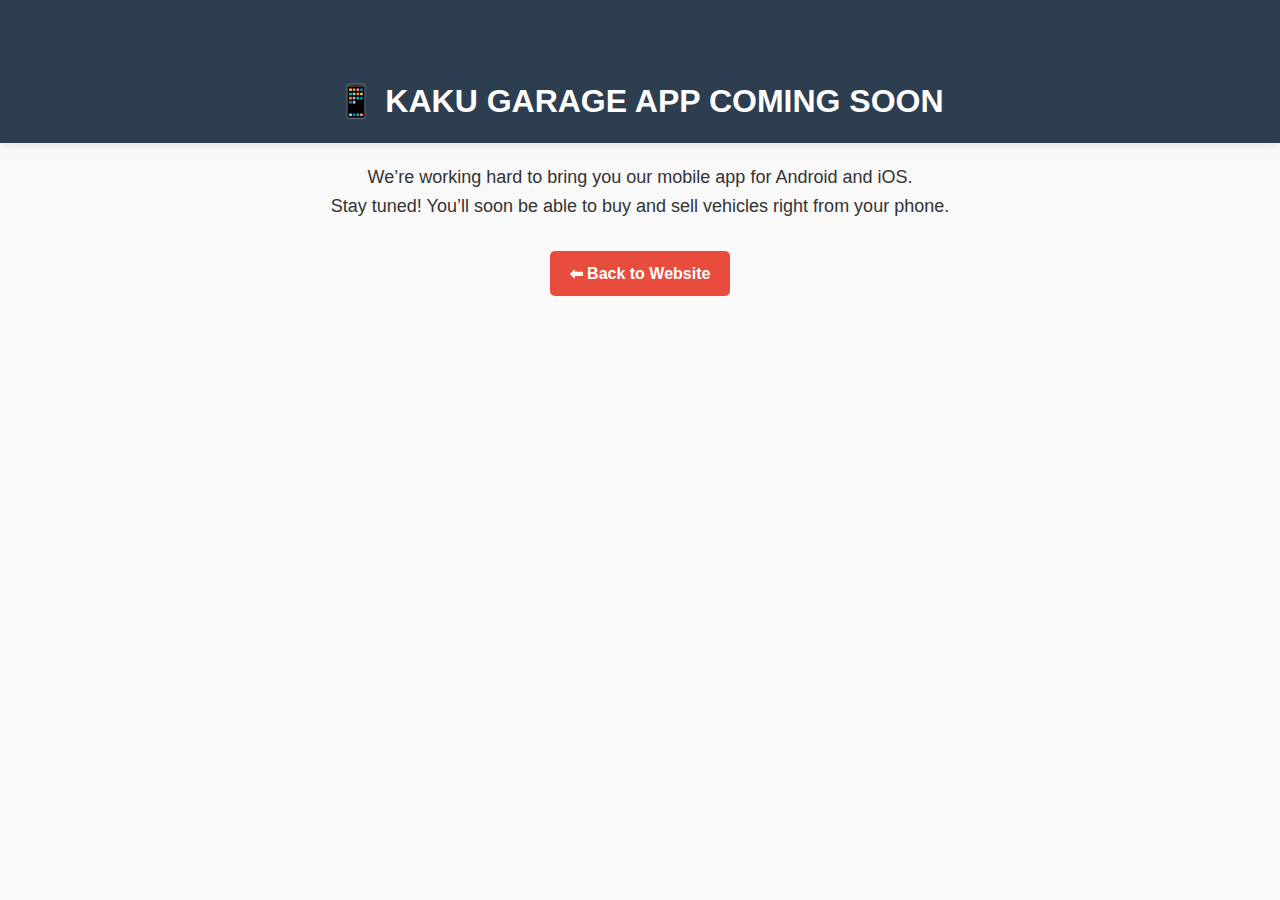
<file: coming-soon.html>
<!DOCTYPE html>
<html lang="en">
<head>
  <meta charset="UTF-8">
  <meta name="viewport" content="width=device-width, initial-scale=1.0">
  <title>App Coming Soon - KAKU GARAGE</title>
  <link rel="stylesheet" href="styles.css">
</head>
<body style="background-color:#f9f9f9; font-family: Arial, sans-serif;">
  <header>
    <h1 style="text-align:center; margin-top:60px; color:white;">📱 KAKU GARAGE APP COMING SOON</h1>
  </header>
  <main style="text-align:center; margin-top:20px;">
    <p style="font-size:18px;">We’re working hard to bring you our mobile app for Android and iOS.</p>
    <p style="font-size:18px;">Stay tuned! You’ll soon be able to buy and sell vehicles right from your phone.</p>
    <a href="index.html" class="btn primary" style="padding:10px 20px; background:#e74c3c; color:white; border-radius:5px; text-decoration:none; display:inline-block; margin-top:30px;">⬅ Back to Website</a>
  </main>
</body>
</html>
</file>
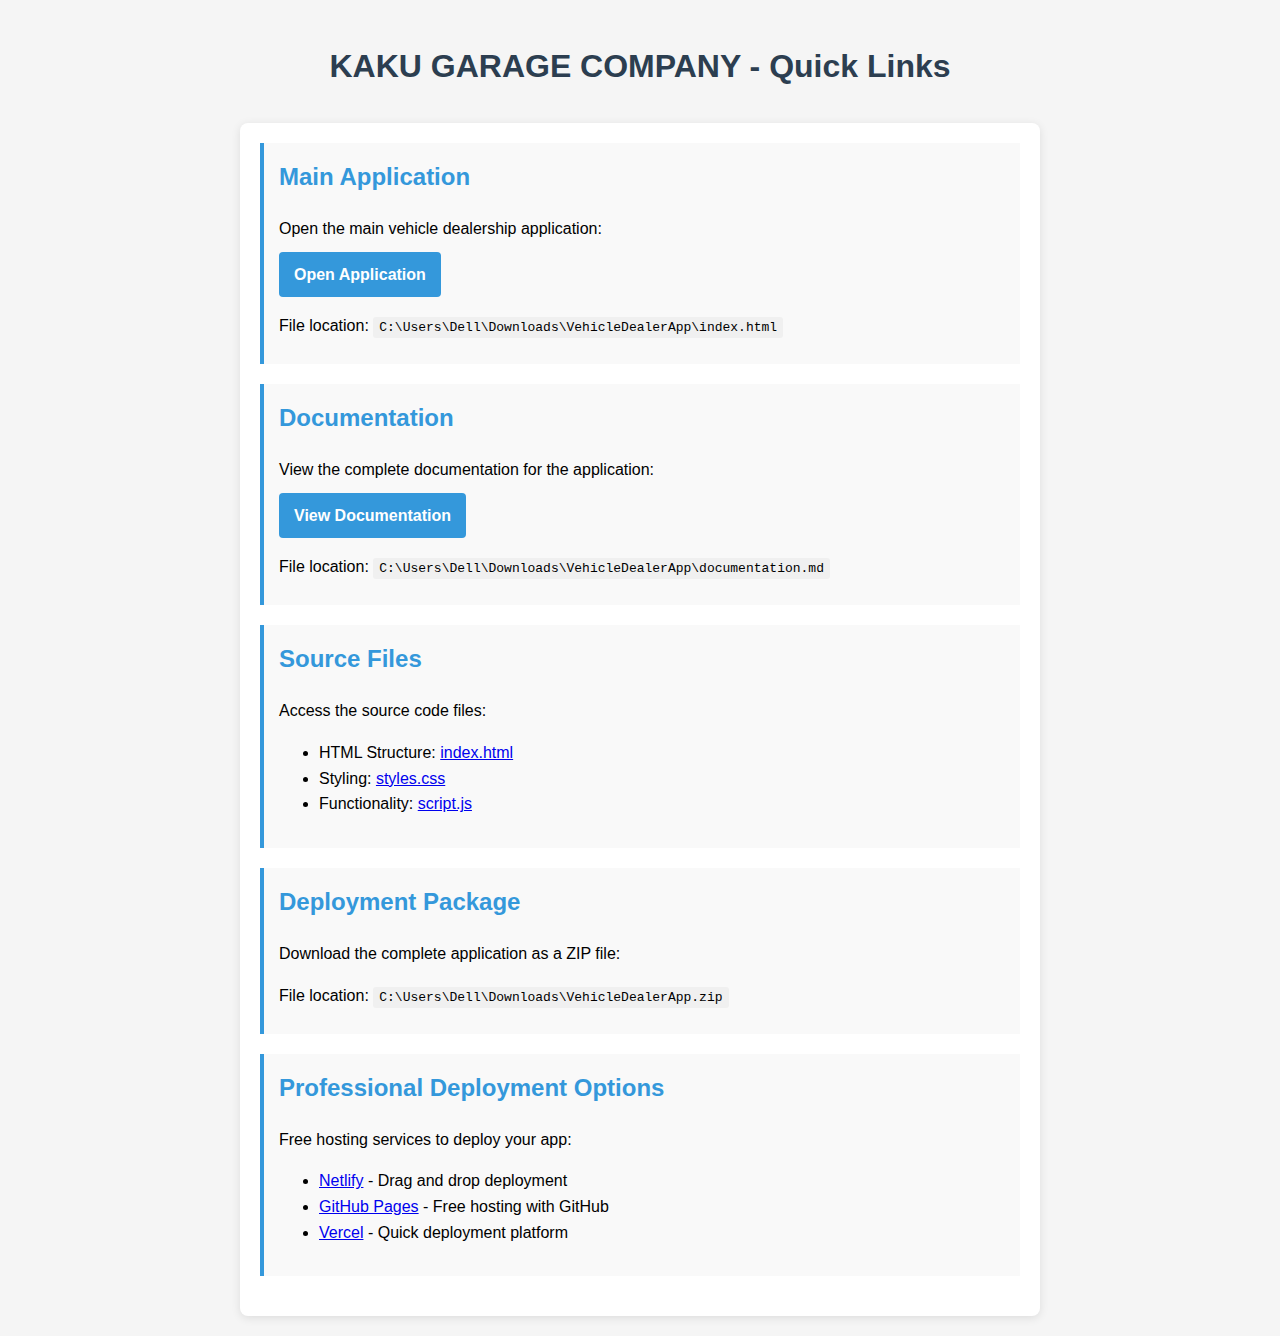
<file: links.html>
<!DOCTYPE html>
<html lang="en">
<head>
    <meta charset="UTF-8">
    <meta name="viewport" content="width=device-width, initial-scale=1.0">
    <title>KAKU GARAGE COMPANY - Quick Links</title>
    <style>
        body {
            font-family: Arial, sans-serif;
            line-height: 1.6;
            max-width: 800px;
            margin: 0 auto;
            padding: 20px;
            background-color: #f5f5f5;
        }
        h1 {
            color: #2c3e50;
            text-align: center;
            margin-bottom: 30px;
        }
        .links-container {
            background-color: white;
            border-radius: 8px;
            padding: 20px;
            box-shadow: 0 2px 10px rgba(0,0,0,0.1);
        }
        .link-card {
            margin-bottom: 20px;
            padding: 15px;
            border-left: 4px solid #3498db;
            background-color: #f9f9f9;
        }
        .link-card h2 {
            margin-top: 0;
            color: #3498db;
        }
        .link-card p {
            margin-bottom: 10px;
        }
        .button {
            display: inline-block;
            background-color: #3498db;
            color: white;
            padding: 10px 15px;
            text-decoration: none;
            border-radius: 4px;
            font-weight: bold;
            transition: background-color 0.3s;
        }
        .button:hover {
            background-color: #2980b9;
        }
        .file-path {
            font-family: monospace;
            background-color: #f0f0f0;
            padding: 3px 6px;
            border-radius: 3px;
        }
    </style>
</head>
<body>
    <h1>KAKU GARAGE COMPANY - Quick Links</h1>
    
    <div class="links-container">
        <div class="link-card">
            <h2>Main Application</h2>
            <p>Open the main vehicle dealership application:</p>
            <a href="index.html" class="button">Open Application</a>
            <p>File location: <span class="file-path">C:\Users\Dell\Downloads\VehicleDealerApp\index.html</span></p>
        </div>

        <div class="link-card">
            <h2>Documentation</h2>
            <p>View the complete documentation for the application:</p>
            <a href="documentation.md" class="button">View Documentation</a>
            <p>File location: <span class="file-path">C:\Users\Dell\Downloads\VehicleDealerApp\documentation.md</span></p>
        </div>

        <div class="link-card">
            <h2>Source Files</h2>
            <p>Access the source code files:</p>
            <ul>
                <li>HTML Structure: <a href="index.html">index.html</a></li>
                <li>Styling: <a href="styles.css">styles.css</a></li>
                <li>Functionality: <a href="script.js">script.js</a></li>
            </ul>
        </div>

        <div class="link-card">
            <h2>Deployment Package</h2>
            <p>Download the complete application as a ZIP file:</p>
            <p>File location: <span class="file-path">C:\Users\Dell\Downloads\VehicleDealerApp.zip</span></p>
        </div>

        <div class="link-card">
            <h2>Professional Deployment Options</h2>
            <p>Free hosting services to deploy your app:</p>
            <ul>
                <li><a href="https://www.netlify.com/" target="_blank">Netlify</a> - Drag and drop deployment</li>
                <li><a href="https://pages.github.com/" target="_blank">GitHub Pages</a> - Free hosting with GitHub</li>
                <li><a href="https://vercel.com/" target="_blank">Vercel</a> - Quick deployment platform</li>
            </ul>
        </div>
    </div>
</body>
</html>
</file>
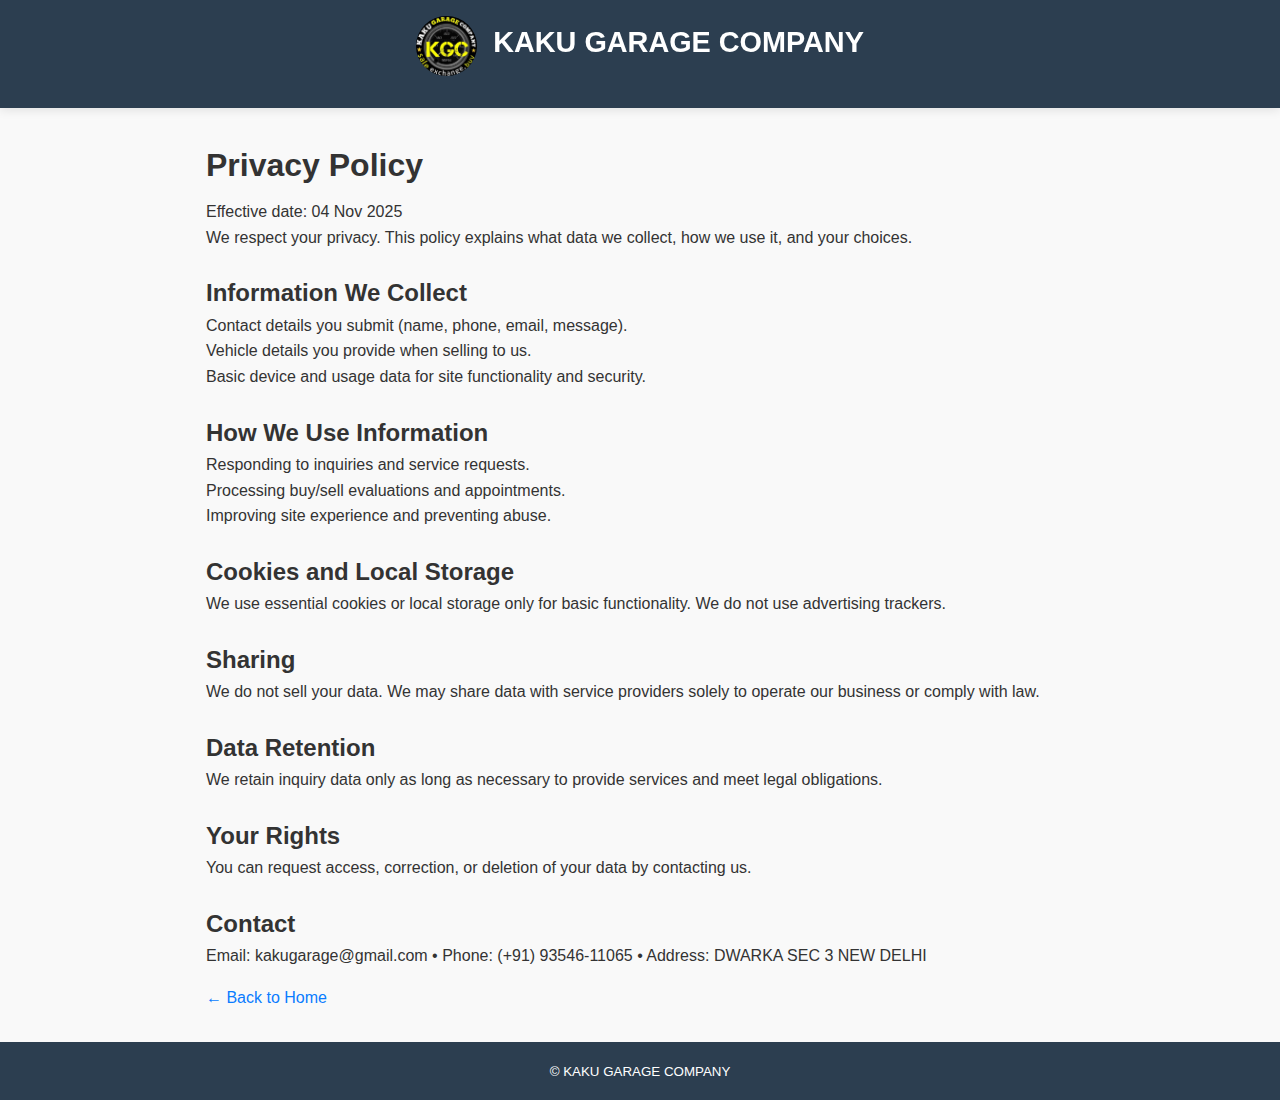
<file: privacy.html>
<!DOCTYPE html>
<html lang="en">
<head>
    <meta charset="UTF-8">
    <meta name="viewport" content="width=device-width, initial-scale=1.0">
    <title>Privacy Policy – KAKU GARAGE COMPANY</title>
    <meta name="description" content="Privacy Policy for KAKU GARAGE COMPANY.">
    <link rel="icon" href="images/kgc-logo.png" type="image/png">
    <link rel="stylesheet" href="styles.css">
    <link rel="manifest" href="manifest.json">
    <meta name="theme-color" content="#0a7cff">
    <style>
        .container { max-width: 900px; margin: 2rem auto; padding: 0 1rem; }
        h1 { margin-bottom: 0.5rem; }
        h2 { margin-top: 1.5rem; }
        .back-link { display:inline-block; margin-top: 1rem; color:#0a7cff; }
    </style>
    <meta http-equiv="Content-Security-Policy" content="default-src 'self'; img-src 'self' data: https:; style-src 'self' 'unsafe-inline'; script-src 'self'; font-src 'self' https://cdnjs.cloudflare.com; connect-src 'self';">
    <meta name="robots" content="noindex">
</head>
<body>
    <header>
        <div class="logo-container">
            <img src="images/kgc-logo.png" alt="KAKU GARAGE COMPANY Logo" class="logo-img">
            <h1>KAKU GARAGE COMPANY</h1>
        </div>
    </header>
    <main class="container">
        <h1>Privacy Policy</h1>
        <p>Effective date: 04 Nov 2025</p>
        <p>We respect your privacy. This policy explains what data we collect, how we use it, and your choices.</p>

        <h2>Information We Collect</h2>
        <ul>
            <li>Contact details you submit (name, phone, email, message).</li>
            <li>Vehicle details you provide when selling to us.</li>
            <li>Basic device and usage data for site functionality and security.</li>
        </ul>

        <h2>How We Use Information</h2>
        <ul>
            <li>Responding to inquiries and service requests.</li>
            <li>Processing buy/sell evaluations and appointments.</li>
            <li>Improving site experience and preventing abuse.</li>
        </ul>

        <h2>Cookies and Local Storage</h2>
        <p>We use essential cookies or local storage only for basic functionality. We do not use advertising trackers.</p>

        <h2>Sharing</h2>
        <p>We do not sell your data. We may share data with service providers solely to operate our business or comply with law.</p>

        <h2>Data Retention</h2>
        <p>We retain inquiry data only as long as necessary to provide services and meet legal obligations.</p>

        <h2>Your Rights</h2>
        <p>You can request access, correction, or deletion of your data by contacting us.</p>

        <h2>Contact</h2>
        <p>Email: kakugarage@gmail.com • Phone: (+91) 93546-11065 • Address: DWARKA SEC 3 NEW DELHI</p>

        <a class="back-link" href="index.html">← Back to Home</a>
    </main>
    <footer style="text-align:center; padding:1rem 0;">
        <small>© KAKU GARAGE COMPANY</small>
    </footer>
</body>
</html>
</file>
<file: styles.css>
/* Global Styles */
:root {
    --primary-color: #3498db;
    --secondary-color: #2c3e50;
    --accent-color: #e74c3c;
    --light-color: #ecf0f1;
    --dark-color: #2c3e50;
    --text-color: #333;
    --border-radius: 5px;
    --box-shadow: 0 2px 10px rgba(0, 0, 0, 0.1);
}

* {
    margin: 0;
    padding: 0;
    box-sizing: border-box;
}

body {
    font-family: 'Segoe UI', Tahoma, Geneva, Verdana, sans-serif;
    line-height: 1.6;
    color: var(--text-color);
    background-color: #f9f9f9;
}

a {
    text-decoration: none;
    color: inherit;
}

ul {
    list-style: none;
}

.btn {
    display: inline-block;
    padding: 10px 20px;
    border-radius: var(--border-radius);
    font-weight: 600;
    cursor: pointer;
    transition: all 0.3s ease;
}

 .btn-icon {
    height: 20px;
    width: 20px;
    object-fit: cover;
    border-radius: 4px;
    margin-right: 8px;
    vertical-align: middle;
}

.primary {
    background-color: var(--primary-color);
    color: white;
}

.primary:hover {
    background-color: #2980b9;
}

.secondary {
    background-color: var(--secondary-color);
    color: white;
}

.secondary:hover {
    background-color: #1a252f;
}

.section-title {
    text-align: center;
    margin-bottom: 40px;
    font-size: 2.2rem;
    color: var(--dark-color);
    position: relative;
    padding-bottom: 15px;
}

.section-title::after {
    content: '';
    position: absolute;
    bottom: 0;
    left: 50%;
    transform: translateX(-50%);
    width: 80px;
    height: 3px;
    background-color: var(--primary-color);
}

/* Header Styles */
header {
    background-color: var(--dark-color);
    color: white;
    padding: 1rem 5%;
    display: flex;
    flex-direction: column;
    align-items: center;
    position: sticky;
    top: 0;
    z-index: 1000;
    box-shadow: 0 2px 10px rgba(0, 0, 0, 0.1);
}

/* Top-right brand image (replaces QR spot) */
.top-right-brand {
    position: absolute;
    top: 10px;
    right: 10px;
}

.top-right-brand-img {
    height: 50px;
    width: 50px;
    border-radius: 50%;
    object-fit: cover;
    box-shadow: 0 0 0 2px #ffffff;
}

.logo-container {
    display: flex;
    align-items: center;
    margin-bottom: 1rem;
    width: 100%;
    justify-content: center;
}

.logo-img {
    height: 60px;
    margin-right: 1rem;
    border-radius: 50%;
}

.logo-container h1 {
    font-size: 1.8rem;
    font-weight: 700;
    color: white;
}

.search-container {
    width: 100%;
    max-width: 600px;
    margin: 1rem 0;
    display: flex;
}

.search-bar {
    flex: 1;
    padding: 0.8rem;
    border: none;
    border-radius: var(--border-radius) 0 0 var(--border-radius);
    font-size: 1rem;
}

.search-button {
    background-color: var(--primary-color);
    color: white;
    border: none;
    padding: 0 1.5rem;
    border-radius: 0 var(--border-radius) var(--border-radius) 0;
    cursor: pointer;
    transition: background-color 0.3s ease;
}

.search-button:hover {
    background-color: #2980b9;
}

.menu-toggle {
    display: none;
    font-size: 1.5rem;
    cursor: pointer;
}

nav {
    width: 100%;
    display: flex;
    justify-content: center;
}

.main-nav {
    display: flex;
    list-style: none;
    justify-content: space-between;
    width: 100%;
    max-width: 800px;
    margin-top: 1rem;
}

.main-nav li {
    flex: 1;
    text-align: center;
}

.nav-button {
    display: block;
    color: white;
    font-weight: 500;
    padding: 0.8rem 1rem;
    background-color: var(--secondary-color);
    border-radius: var(--border-radius);
    margin: 0 0.3rem;
    transition: all 0.3s ease;
}

.nav-button:hover {
    background-color: var(--primary-color);
    transform: translateY(-3px);
}

.download-app {
    background-color: var(--accent-color);
}

.download-app:hover {
    background-color: #c0392b;
}

/* Hero Section (Optimized for Performance) */
.hero {
    position: relative;
    overflow: hidden;
    height: 80vh;
    background: #1e293b; /* fallback color */
    display: flex;
    align-items: center;
    justify-content: center;
    text-align: center;
    color: white;
    padding: 0 20px;
}

.hero img {
    position: absolute;
    width: 100%;
    height: 100%;
    object-fit: cover;
    top: 0;
    left: 0;
    z-index: -1;
}

.hero-content h2 {
    font-size: 3rem;
    margin-bottom: 20px;
}

.hero-content p {
    font-size: 1.2rem;
    margin-bottom: 30px;
}

.hero-buttons {
    display: flex;
    justify-content: center;
    gap: 15px;
}

.store-buttons {
    display: flex;
    gap: 10px;
    flex-wrap: wrap;
}

.store-btn.disabled {
    opacity: 0.6;
    cursor: not-allowed;
}

/* Sold badge and disabled button styling */
.btn.disabled {
    opacity: 0.6;
    pointer-events: none;
}

.vehicle-card {
    position: relative;
}

.sold-badge {
    position: absolute;
    top: 8px;
    left: 8px;
    background: #e74c3c;
    color: #fff;
    padding: 6px 10px;
    border-radius: 4px;
    font-weight: 700;
    box-shadow: var(--box-shadow);
    z-index: 2;
}

/* Vehicles Section */
.vehicles-section {
    padding: 80px 5%;
}

.filter-container {
    display: flex;
    justify-content: space-between;
    align-items: center;
    margin-bottom: 30px;
    flex-wrap: wrap;
    gap: 15px;
}

.filter {
    display: flex;
    align-items: center;
}

.filter label {
    margin-right: 10px;
    font-weight: 500;
}

.filter select {
    padding: 8px 15px;
    border-radius: var(--border-radius);
    border: 1px solid #ddd;
}

.search-box {
    display: flex;
}

.search-box input {
    padding: 8px 15px;
    border: 1px solid #ddd;
    border-radius: var(--border-radius) 0 0 var(--border-radius);
    width: 250px;
}

.search-box button {
    background-color: var(--primary-color);
    color: white;
    border: none;
    padding: 0 15px;
    border-radius: 0 var(--border-radius) var(--border-radius) 0;
    cursor: pointer;
}

.vehicles-container {
    display: grid;
    grid-template-columns: repeat(auto-fill, minmax(300px, 1fr));
    gap: 25px;
}

.vehicle-card {
    background-color: white;
    border-radius: var(--border-radius);
    overflow: hidden;
    box-shadow: var(--box-shadow);
    transition: transform 0.3s ease;
}

.vehicle-card:hover {
    transform: translateY(-5px);
}

.vehicle-image {
    height: 200px;
    overflow: hidden;
}

.vehicle-image img {
    width: 100%;
    height: 100%;
    object-fit: cover;
    transition: transform 0.5s ease;
}

.vehicle-card:hover .vehicle-image img {
    transform: scale(1.05);
}

.vehicle-details {
    padding: 20px;
}

.vehicle-type {
    display: inline-block;
    padding: 5px 10px;
    background-color: var(--light-color);
    border-radius: 20px;
    font-size: 0.8rem;
    margin-bottom: 10px;
}

.vehicle-title {
    font-size: 1.3rem;
    margin-bottom: 10px;
}

.vehicle-price {
    color: var(--accent-color);
    font-weight: 600;
    font-size: 1.2rem;
    margin-bottom: 15px;
}

.vehicle-features {
    display: flex;
    justify-content: space-between;
    margin-bottom: 15px;
    font-size: 0.9rem;
}

.vehicle-feature {
    display: flex;
    align-items: center;
}

.vehicle-feature i {
    margin-right: 5px;
    color: var(--primary-color);
}

.vehicle-actions {
    display: flex;
    justify-content: space-between;
}

/* Offers Section */
.offers-section {
    padding: 80px 5%;
    background-color: var(--light-color);
}

.offers-container {
    display: grid;
    grid-template-columns: repeat(auto-fit, minmax(300px, 1fr));
    gap: 25px;
}

.offer-card {
    background-color: white;
    border-radius: var(--border-radius);
    padding: 30px;
    box-shadow: var(--box-shadow);
    text-align: center;
    position: relative;
    overflow: hidden;
}

.offer-badge {
    position: absolute;
    top: 0;
    right: 0;
    background-color: var(--accent-color);
    color: white;
    padding: 5px 15px;
    font-size: 0.8rem;
    font-weight: 600;
}

.offer-card h3 {
    margin-bottom: 15px;
    font-size: 1.5rem;
}

.offer-card p {
    margin-bottom: 20px;
    color: #666;
}

/* About Section */
.about-section {
    padding: 80px 5%;
}

.about-content {
    display: flex;
    align-items: center;
    gap: 40px;
}

.about-image {
    flex: 1;
}

.about-image img {
    width: 100%;
    border-radius: var(--border-radius);
    box-shadow: var(--box-shadow);
}

.about-text {
    flex: 1;
}

.about-text h3 {
    font-size: 1.8rem;
    margin-bottom: 20px;
    color: var(--dark-color);
}

.about-text p {
    margin-bottom: 15px;
    color: #555;
}

.stats {
    display: flex;
    justify-content: space-between;
    margin-top: 30px;
}

.stat {
    text-align: center;
}

.stat-number {
    display: block;
    font-size: 2rem;
    font-weight: 700;
    color: var(--primary-color);
}

.stat-text {
    font-size: 0.9rem;
    color: #666;
}

/* Sell Vehicle Section */
.sell-vehicle-section {
    padding: 4rem 5%;
    background-color: #f5f5f5;
}

.form-container {
    max-width: 900px;
    margin: 0 auto;
    background-color: white;
    padding: 2rem;
    border-radius: var(--border-radius);
    box-shadow: var(--box-shadow);
}

.form-row {
    display: flex;
    flex-wrap: wrap;
    gap: 1.5rem;
    margin-bottom: 1.5rem;
}

.form-row .form-group {
    flex: 1;
    min-width: 250px;
}

#sellVehicleForm h3 {
    margin: 1.5rem 0 1rem;
    color: var(--secondary-color);
    border-bottom: 2px solid var(--primary-color);
    padding-bottom: 0.5rem;
    display: inline-block;
}

#sellVehicleForm h3:first-child {
    margin-top: 0;
}

.submit-btn {
    margin-top: 1.5rem;
    width: 100%;
    padding: 1rem;
    font-size: 1.1rem;
}

/* Success message after form submissions */
.form-success {
    margin-top: 1rem;
    padding: 0.75rem 1rem;
    background: #e8f6ff;
    border: 1px solid #bde0ff;
    border-radius: var(--border-radius);
    color: #2c3e50;
}

/* Form Styles */
.form-group {
    margin-bottom: 1.5rem;
}

.form-group label {
    display: block;
    margin-bottom: 0.5rem;
    font-weight: 500;
}

.form-group input,
.form-group textarea,
.form-group select {
    width: 100%;
    padding: 0.75rem;
    border: 1px solid #ddd;
    border-radius: var(--border-radius);
    font-family: inherit;
}

.form-group input[type="file"] {
    padding: 0.5rem 0;
    border: none;
}

.form-group textarea {
    resize: vertical;
    min-height: 100px;
}

/* Contact Section */
.contact-section {
    padding: 4rem 5%;
    background-color: var(--light-color);
}

.contact-container {
    display: flex;
    flex-wrap: wrap;
    gap: 2rem;
}

.contact-form,
.contact-info {
    flex: 1;
    min-width: 300px;
}

.contact-info h3 {
    margin-bottom: 1.5rem;
}

.contact-info p {
    margin-bottom: 1rem;
}

.business-hours-title {
    margin-top: 2rem;
}

.business-hours p {
    margin-bottom: 0.5rem;
}

.social-links {
    display: flex;
    gap: 1rem;
    margin-top: 2rem;
}

.social-link {
    display: flex;
    align-items: center;
    justify-content: center;
    width: 40px;
    height: 40px;
    background-color: var(--primary-color);
    color: white;
    border-radius: 50%;
    transition: all 0.3s ease;
}

.social-link:hover {
    background-color: var(--secondary-color);
    transform: translateY(-3px);
}

/* Footer */
footer {
    background-color: var(--dark-color);
    color: white;
    padding-top: 60px;
}

.footer-content {
    display: grid;
    grid-template-columns: repeat(auto-fit, minmax(250px, 1fr));
    gap: 40px;
    padding: 0 5% 40px;
}

.footer-logo h2 {
    color: var(--primary-color);
    margin-bottom: 15px;
}

.footer-links h3,
.footer-newsletter h3 {
    margin-bottom: 20px;
    position: relative;
    padding-bottom: 10px;
}

.footer-links h3::after,
.footer-newsletter h3::after {
    content: '';
    position: absolute;
    bottom: 0;
    left: 0;
    width: 50px;
    height: 2px;
    background-color: var(--primary-color);
}

.footer-links ul li {
    margin-bottom: 10px;
}

.footer-links ul li a:hover {
    color: var(--primary-color);
}

.footer-newsletter p {
    margin-bottom: 15px;
}

.footer-newsletter form {
    display: flex;
}

.footer-newsletter input {
    flex: 1;
    padding: 10px;
    border: none;
    border-radius: var(--border-radius) 0 0 var(--border-radius);
}

.footer-newsletter button {
    border: none;
    border-radius: 0 var(--border-radius) var(--border-radius) 0;
}

.footer-bottom {
    text-align: center;
    padding: 20px 0;
    border-top: 1px solid rgba(255, 255, 255, 0.1);
}

/* Responsive Styles */
@media (max-width: 992px) {
    .about-content {
        flex-direction: column;
    }
    
    .hero-content h2 {
        font-size: 2.5rem;
    }
}

@media (max-width: 768px) {
    .menu-toggle {
        display: block;
    }
    
    .nav-menu {
        position: fixed;
        top: 70px;
        left: -100%;
        background-color: white;
        width: 100%;
        height: calc(100vh - 70px);
        flex-direction: column;
        align-items: center;
        padding-top: 40px;
        transition: all 0.3s ease;
    }
    
    .nav-menu.active {
        left: 0;
    }
    
    .nav-menu li {
        margin: 15px 0;
    }
    
    .hero-content h2 {
        font-size: 2rem;
    }
    
    .filter-container {
        flex-direction: column;
        align-items: flex-start;
    }
    
    .search-box {
        width: 100%;
    }
    
    .search-box input {
        width: 100%;
    }
    
    .hero-buttons {
        flex-direction: column;
    }
    
    .hero-buttons .btn {
        width: 100%;
        margin-bottom: 10px;
    }

    /* Additional mobile polish */
    .logo-img {
        height: 48px;
    }
    .logo-container h1 {
        font-size: 1.4rem;
    }
    .main-nav {
        flex-wrap: wrap;
        gap: 6px;
        max-width: 100%;
    }
    .nav-button {
        padding: 0.6rem 0.8rem;
        font-size: 0.95rem;
    }
    .section-title {
        font-size: 1.8rem;
    }
}

@media (max-width: 480px) {
    body {
        font-size: 15px;
    }
    .nav-button {
        padding: 0.5rem 0.7rem;
        font-size: 0.9rem;
    }
    .hero {
        height: 58vh;
    }
    .hero-content h2 {
        font-size: 1.8rem;
    }
    .hero-buttons {
        gap: 10px;
        flex-wrap: wrap;
    }
    .filter-container {
        flex-direction: column;
        align-items: stretch;
    }
    .contact-container,
    .services-container,
    .offers-container,
    .about-content,
    .footer-content {
        flex-direction: column;
    }
    .logo-container {
        justify-content: center;
    }
/* ===== Footer App Section ===== */
.footer-app {
    text-align: center;
    margin-top: 20px;
}

.footer-app h3 {
    color: #ffffff;
    font-size: 18px;
    margin-bottom: 10px;
}

/* ✅ Fix for one-line and smaller app icons */
.footer-app p {
  display: flex;
  justify-content: center;
  align-items: center;
  gap: 8px;
  flex-wrap: nowrap;
  font-size: 15px;
  color: #ffffff;
  margin: 0;
  text-align: center;
}

.footer-app .store-icon {
  height: 22px; /* smaller icons */
  width: auto;
  vertical-align: middle;
  margin: 0;
  padding: 0;
  transition: transform 0.2s ease-in-out;
}

.footer-app .store-icon:hover {
  transform: scale(1.05);
}

/* Footer App Icons Styling */
.footer-app p {
  display: flex;
  justify-content: center;
  align-items: center;
  gap: 10px;
  flex-wrap: wrap;
  font-size: 16px;
  color: #ffffff;
}

.footer-app .store-icon {
  height: 35px;   /* smaller size */
  width: auto;
  transition: transform 0.2s ease-in-out;
}

.footer-app .store-icon:hover {
  transform: scale(1.05);
}
    
/* ✅ Clean, one-line App Store & Play Store layout */
.footer-app p {
  display: flex;
  justify-content: center;
  align-items: center;
  gap: 6px;
  flex-wrap: nowrap;
  font-size: 15px;
  color: #ffffff;
  margin: 0;
  text-align: center;
  line-height: 1.5;
}

.footer-app .store-icon {
  height: 28px; /* smaller icons */
  width: auto;
  vertical-align: middle;
  transition: transform 0.2s ease-in-out;
}

.footer-app .store-icon:hover {
  transform: scale(1.1);
}
/* Vehicle Card Buttons */
.vehicle-actions {
    margin-top: 10px;
    display: flex;
    justify-content: space-between;
    gap: 10px;
}

.inquire-btn,
.details-btn {
    width: 48%;
    padding: 10px;
    border: none;
    cursor: pointer;
    font-size: 14px;
    border-radius: 6px;
    font-weight: 600;
}

/* Inquire Button */
.inquire-btn {
    background: #007bff;
    color: white;
}

/* View Details Button */
.details-btn {
    background: #28a745;
    color: white;
}

/* Hover Effects */
.inquire-btn:hover {
    background: #0056b3;
}

.details-btn:hover {
    background: #1f7a33;
}
/* VEHICLE DETAILS POPUP */
.details-modal {
    position: fixed;
    top: 0;
    left: 0;
    width: 100%;
    height: 100%;
    background: rgba(0,0,0,0.7);
    display: none;
    justify-content: center;
    align-items: center;
    z-index: 9999;
}

.details-content {
    background: white;
    padding: 20px;
    width: 90%;
    max-width: 400px;
    border-radius: 10px;
    text-align: center;
}

.close-btn {
    float: right;
    font-size: 30px;
    cursor: pointer;
}

#showSoldBtn{
   display: none;
}
</file>
